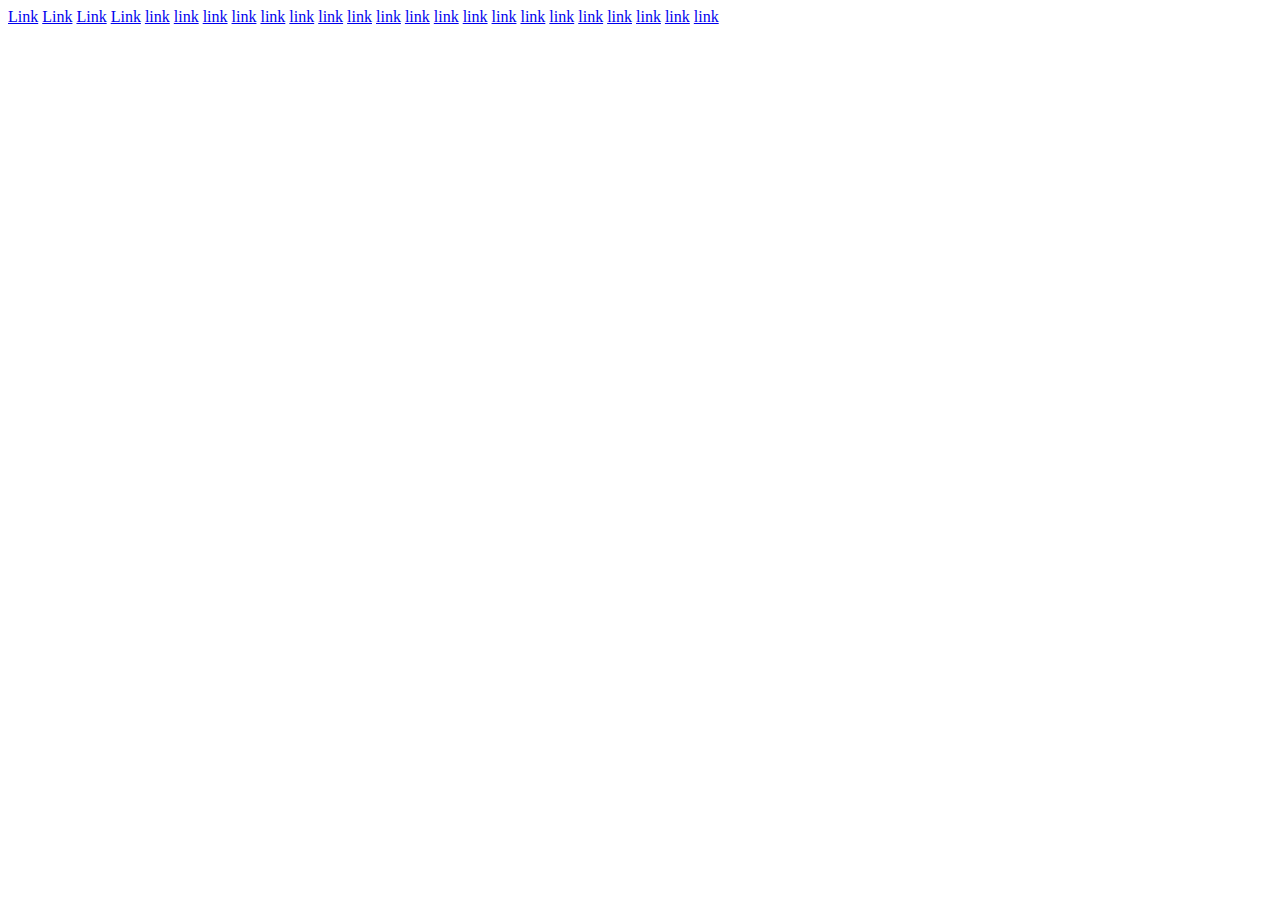
<file: Autobafick/index.html>
<!DOCTYPE html>
<html lang="en">
<head>
  <meta charset="UTF-8">
  <meta http-equiv="X-UA-Compatible" content="IE=edge">
  <meta name="viewport" content="width=device-width, initial-scale=1.0">
  <title>Document</title>
</head>
<body>
  <a href="https://vi.vipr.ebaydesc.com/ws/eBayISAPI.dll?ViewItemDescV4&amp;item=174445556331&amp;t=0&amp;category=262124&amp;seller=autoteilebraun2017&amp;excSoj=1&amp;excTrk=1&amp;lsite=77&amp;ittenable=false&amp;domain=ebay.de&amp;descgauge=1&amp;cspheader=1&amp;oneClk=2&amp;secureDesc=1" >Link</a>
  <a href="https://vi.vipr.ebaydesc.com/ws/eBayISAPI.dll?ViewItemDescV4&amp;item=174787165361&amp;t=0&amp;category=9887&amp;seller=autoteilebraun2017&amp;excSoj=1&amp;excTrk=1&amp;lsite=77&amp;ittenable=false&amp;domain=ebay.de&amp;descgauge=1&amp;cspheader=1&amp;oneClk=2&amp;secureDesc=1">Link</a>
  <a href="https://vi.vipr.ebaydesc.com/ws/eBayISAPI.dll?ViewItemDescV4&amp;item=174430161673&amp;t=0&amp;category=179847&amp;seller=autoteilebraun2017&amp;excSoj=1&amp;excTrk=1&amp;lsite=77&amp;ittenable=false&amp;domain=ebay.de&amp;descgauge=1&amp;cspheader=1&amp;oneClk=2&amp;secureDesc=1">Link</a>
  <a href="https://vi.vipr.ebaydesc.com/ws/eBayISAPI.dll?ViewItemDescV4&amp;item=174449859558&amp;t=0&amp;category=33701&amp;seller=autoteilebraun2017&amp;excSoj=1&amp;excTrk=1&amp;lsite=77&amp;ittenable=false&amp;domain=ebay.de&amp;descgauge=1&amp;cspheader=1&amp;oneClk=2&amp;secureDesc=1">Link</a>
  <a href="https://vi.vipr.ebaydesc.com/ws/eBayISAPI.dll?ViewItemDescV4&amp;item=174450955598&amp;t=0&amp;category=262121&amp;seller=autoteilebraun2017&amp;excSoj=1&amp;excTrk=1&amp;lsite=77&amp;ittenable=false&amp;domain=ebay.de&amp;descgauge=1&amp;cspheader=1&amp;oneClk=2&amp;secureDesc=1"  >link</a>
  <a href="https://vi.vipr.ebaydesc.com/ws/eBayISAPI.dll?ViewItemDescV4&amp;item=174458450502&amp;t=1602075219000&amp;category=174078&amp;seller=autoteilebraun2017&amp;excSoj=1&amp;excTrk=1&amp;lsite=77&amp;ittenable=false&amp;domain=ebay.de&amp;descgauge=1&amp;cspheader=1&amp;oneClk=2&amp;secureDesc=1"   >link</a>
  <a href="https://vi.vipr.ebaydesc.com/ws/eBayISAPI.dll?ViewItemDescV4&amp;item=174466838822&amp;t=0&amp;category=33675&amp;seller=autoteilebraun2017&amp;excSoj=1&amp;excTrk=1&amp;lsite=77&amp;ittenable=false&amp;domain=ebay.de&amp;descgauge=1&amp;cspheader=1&amp;oneClk=2&amp;secureDesc=1"     >link</a>
  <a href="https://vi.vipr.ebaydesc.com/ws/eBayISAPI.dll?ViewItemDescV4&amp;item=174458558459&amp;t=1601912465000&amp;category=33596&amp;seller=autoteilebraun2017&amp;excSoj=1&amp;excTrk=1&amp;lsite=77&amp;ittenable=false&amp;domain=ebay.de&amp;descgauge=1&amp;cspheader=1&amp;oneClk=2&amp;secureDesc=1"   >link</a> </a>
  <a href="https://vi.vipr.ebaydesc.com/ws/eBayISAPI.dll?ViewItemDescV4&amp;item=174466871218&amp;t=0&amp;category=33596&amp;seller=autoteilebraun2017&amp;excSoj=1&amp;excTrk=1&amp;lsite=77&amp;ittenable=false&amp;domain=ebay.de&amp;descgauge=1&amp;cspheader=1&amp;oneClk=2&amp;secureDesc=1"   height="1690"   >link</a>
  <a href="https://vi.vipr.ebaydesc.com/ws/eBayISAPI.dll?ViewItemDescV4&amp;item=174466841391&amp;t=1606488811000&amp;category=33545&amp;seller=autoteilebraun2017&amp;excSoj=1&amp;excTrk=1&amp;lsite=77&amp;ittenable=false&amp;domain=ebay.de&amp;descgauge=1&amp;cspheader=1&amp;oneClk=2&amp;secureDesc=1"   height="1934"   >link</a>
  <a href="https://vi.vipr.ebaydesc.com/ws/eBayISAPI.dll?ViewItemDescV4&amp;item=174471418863&amp;t=0&amp;category=33607&amp;seller=autoteilebraun2017&amp;excSoj=1&amp;excTrk=1&amp;lsite=77&amp;ittenable=false&amp;domain=ebay.de&amp;descgauge=1&amp;cspheader=1&amp;oneClk=2&amp;secureDesc=1"   height="1562"   >link</a>
  <a href="https://vi.vipr.ebaydesc.com/ws/eBayISAPI.dll?ViewItemDescV4&amp;item=174471454725&amp;t=0&amp;category=179847&amp;seller=autoteilebraun2017&amp;excSoj=1&amp;excTrk=1&amp;lsite=77&amp;ittenable=false&amp;domain=ebay.de&amp;descgauge=1&amp;cspheader=1&amp;oneClk=2&amp;secureDesc=1"   height="1598"   >link</a>
  <a href="https://vi.vipr.ebaydesc.com/ws/eBayISAPI.dll?ViewItemDescV4&amp;item=174498134659&amp;t=0&amp;category=33602&amp;seller=autoteilebraun2017&amp;excSoj=1&amp;excTrk=1&amp;lsite=77&amp;ittenable=false&amp;domain=ebay.de&amp;descgauge=1&amp;cspheader=1&amp;oneClk=2&amp;secureDesc=1"   height="1814"   >link</a>
  <a href="https://vi.vipr.ebaydesc.com/ws/eBayISAPI.dll?ViewItemDescV4&amp;item=174556734191&amp;t=0&amp;category=33712&amp;seller=autoteilebraun2017&amp;excSoj=1&amp;excTrk=1&amp;lsite=77&amp;ittenable=false&amp;domain=ebay.de&amp;descgauge=1&amp;cspheader=1&amp;oneClk=2&amp;secureDesc=1"   height="1670"   >link</a>
  <a href="https://vi.vipr.ebaydesc.com/ws/eBayISAPI.dll?ViewItemDescV4&amp;item=174661279801&amp;t=0&amp;category=9887&amp;seller=autoteilebraun2017&amp;excSoj=1&amp;excTrk=1&amp;lsite=77&amp;ittenable=false&amp;domain=ebay.de&amp;descgauge=1&amp;cspheader=1&amp;oneClk=2&amp;secureDesc=1"   height="2112"   >link</a>
  <a href="https://vi.vipr.ebaydesc.com/ws/eBayISAPI.dll?ViewItemDescV4&amp;item=174666711583&amp;t=1585325361000&amp;category=173950&amp;seller=autoteilebraun2017&amp;excSoj=1&amp;excTrk=1&amp;lsite=77&amp;ittenable=false&amp;domain=ebay.de&amp;descgauge=1&amp;cspheader=1&amp;oneClk=2&amp;secureDesc=1"   height="2072"   >link</a>
  <a href="https://vi.vipr.ebaydesc.com/ws/eBayISAPI.dll?ViewItemDescV4&amp;item=174686107935&amp;t=1618824832000&amp;category=33596&amp;seller=autoteilebraun2017&amp;excSoj=1&amp;excTrk=1&amp;lsite=77&amp;ittenable=false&amp;domain=ebay.de&amp;descgauge=1&amp;cspheader=1&amp;oneClk=2&amp;secureDesc=1" title="Artikelbeschreibung des Verkäufers" >link</a>
  <a href="https://vi.vipr.ebaydesc.com/ws/eBayISAPI.dll?ViewItemDescV4&amp;item=174679061146&amp;t=1618826199000&amp;category=33705&amp;seller=autoteilebraun2017&amp;excSoj=1&amp;excTrk=1&amp;lsite=77&amp;ittenable=false&amp;domain=ebay.de&amp;descgauge=1&amp;cspheader=1&amp;oneClk=2&amp;secureDesc=1"   height="1974"   >link</a>
  <a href="https://vi.vipr.ebaydesc.com/ws/eBayISAPI.dll?ViewItemDescV4&amp;item=174686107937&amp;t=1618824483000&amp;category=33596&amp;seller=autoteilebraun2017&amp;excSoj=1&amp;excTrk=1&amp;lsite=77&amp;ittenable=false&amp;domain=ebay.de&amp;descgauge=1&amp;cspheader=1&amp;oneClk=2&amp;secureDesc=1" title="Artikelbeschreibung des Verkäufers" >link</a>
  <a href="https://vi.vipr.ebaydesc.com/ws/eBayISAPI.dll?ViewItemDescV4&amp;item=174725517365&amp;t=0&amp;category=33596&amp;seller=autoteilebraun2017&amp;excSoj=1&amp;excTrk=1&amp;lsite=77&amp;ittenable=false&amp;domain=ebay.de&amp;descgauge=1&amp;cspheader=1&amp;oneClk=2&amp;secureDesc=1"   height="1418"   >link</a>
  <a href="https://vi.vipr.ebaydesc.com/ws/eBayISAPI.dll?ViewItemDescV4&amp;item=174722903926&amp;t=0&amp;category=33596&amp;seller=autoteilebraun2017&amp;excSoj=1&amp;excTrk=1&amp;lsite=77&amp;ittenable=false&amp;domain=ebay.de&amp;descgauge=1&amp;cspheader=1&amp;oneClk=2&amp;secureDesc=1"   height="1974"   >link</a>
  <a href="https://vi.vipr.ebaydesc.com/ws/eBayISAPI.dll?ViewItemDescV4&amp;item=174702924778&amp;t=1616586516000&amp;category=179847&amp;seller=autoteilebraun2017&amp;excSoj=1&amp;excTrk=1&amp;lsite=77&amp;ittenable=false&amp;domain=ebay.de&amp;descgauge=1&amp;cspheader=1&amp;oneClk=2&amp;secureDesc=1"   height="1818"   >link</a>
  <a href="https://vi.vipr.ebaydesc.com/ws/eBayISAPI.dll?ViewItemDescV4&amp;item=174725521890&amp;t=0&amp;category=33596&amp;seller=autoteilebraun2017&amp;excSoj=1&amp;excTrk=1&amp;lsite=77&amp;ittenable=false&amp;domain=ebay.de&amp;descgauge=1&amp;cspheader=1&amp;oneClk=2&amp;secureDesc=1"   height="1454"   >link</a>
  <a href="https://vi.vipr.ebaydesc.com/ws/eBayISAPI.dll?ViewItemDescV4&amp;item=174725534439&amp;t=0&amp;category=33596&amp;seller=autoteilebraun2017&amp;excSoj=1&amp;excTrk=1&amp;lsite=77&amp;ittenable=false&amp;domain=ebay.de&amp;descgauge=1&amp;cspheader=1&amp;oneClk=2&amp;secureDesc=1"   height="1454"   >link</a>
</body>
</html>
</file>
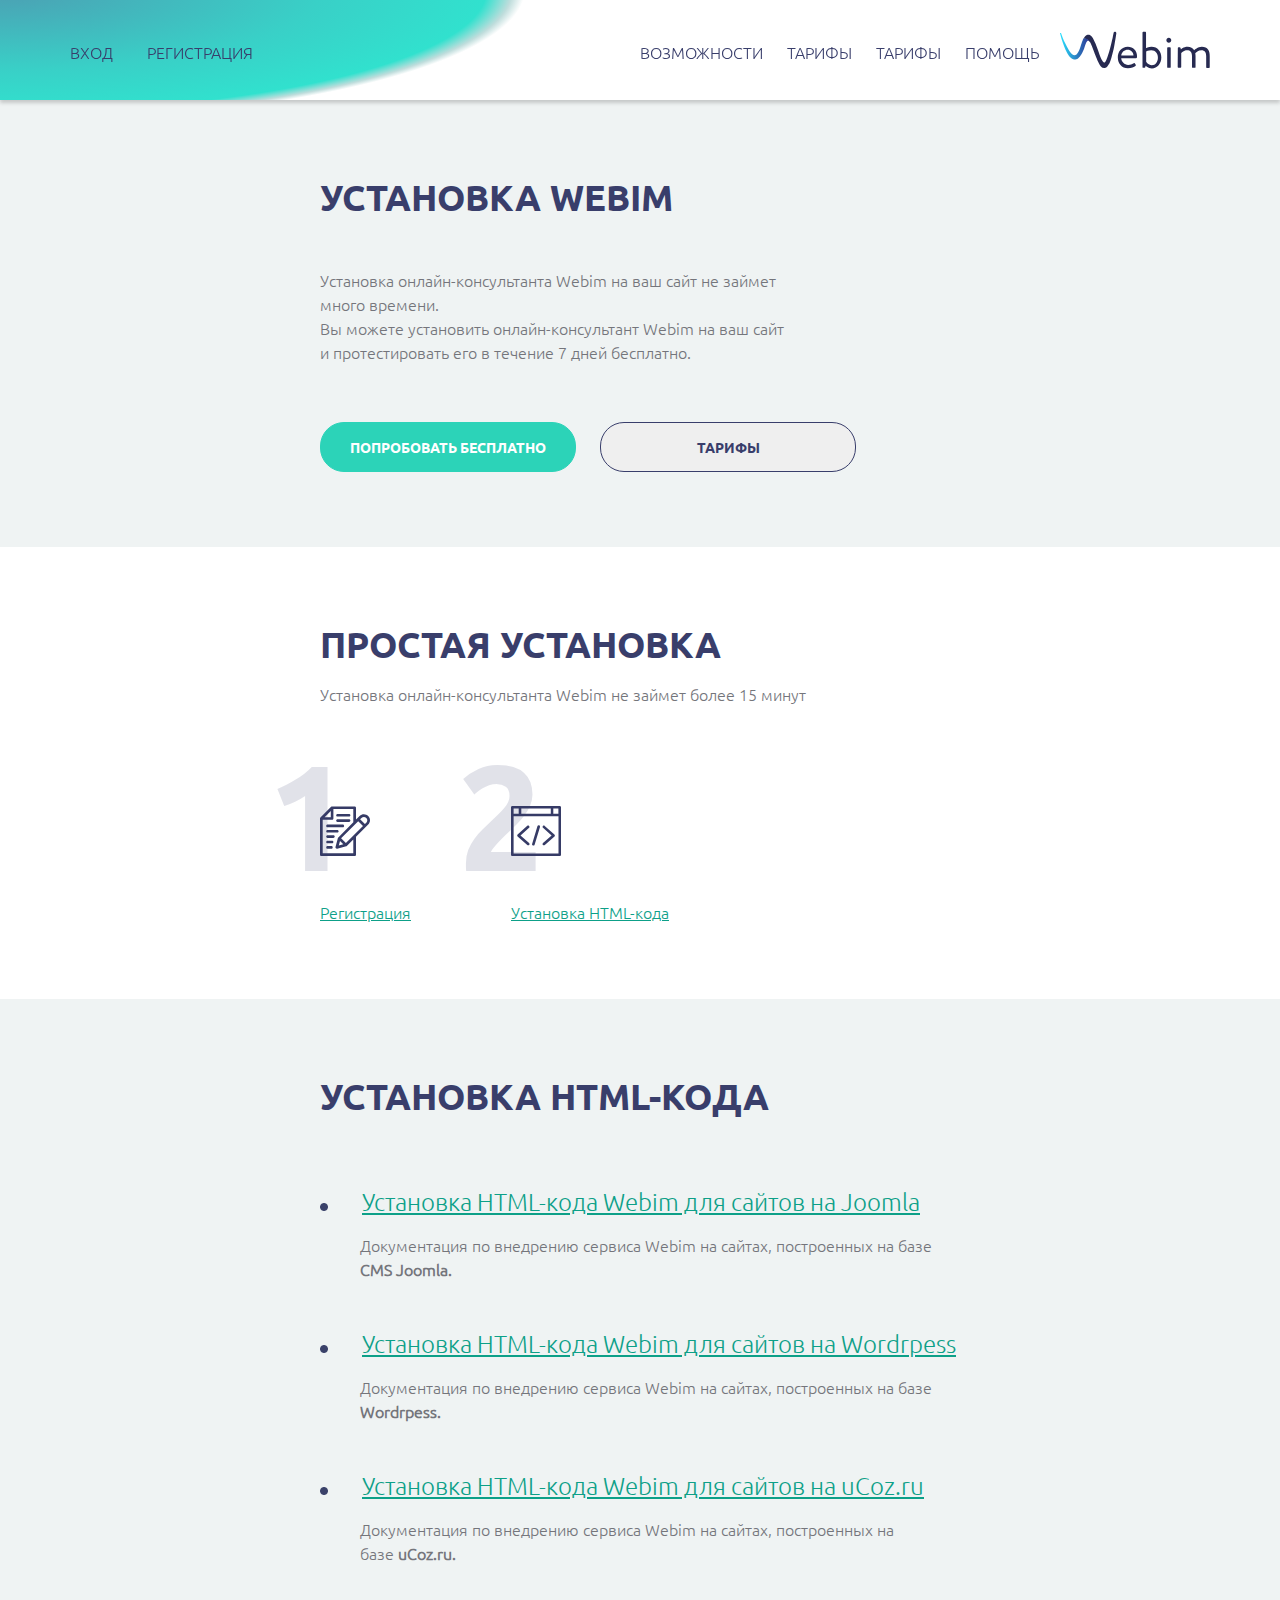
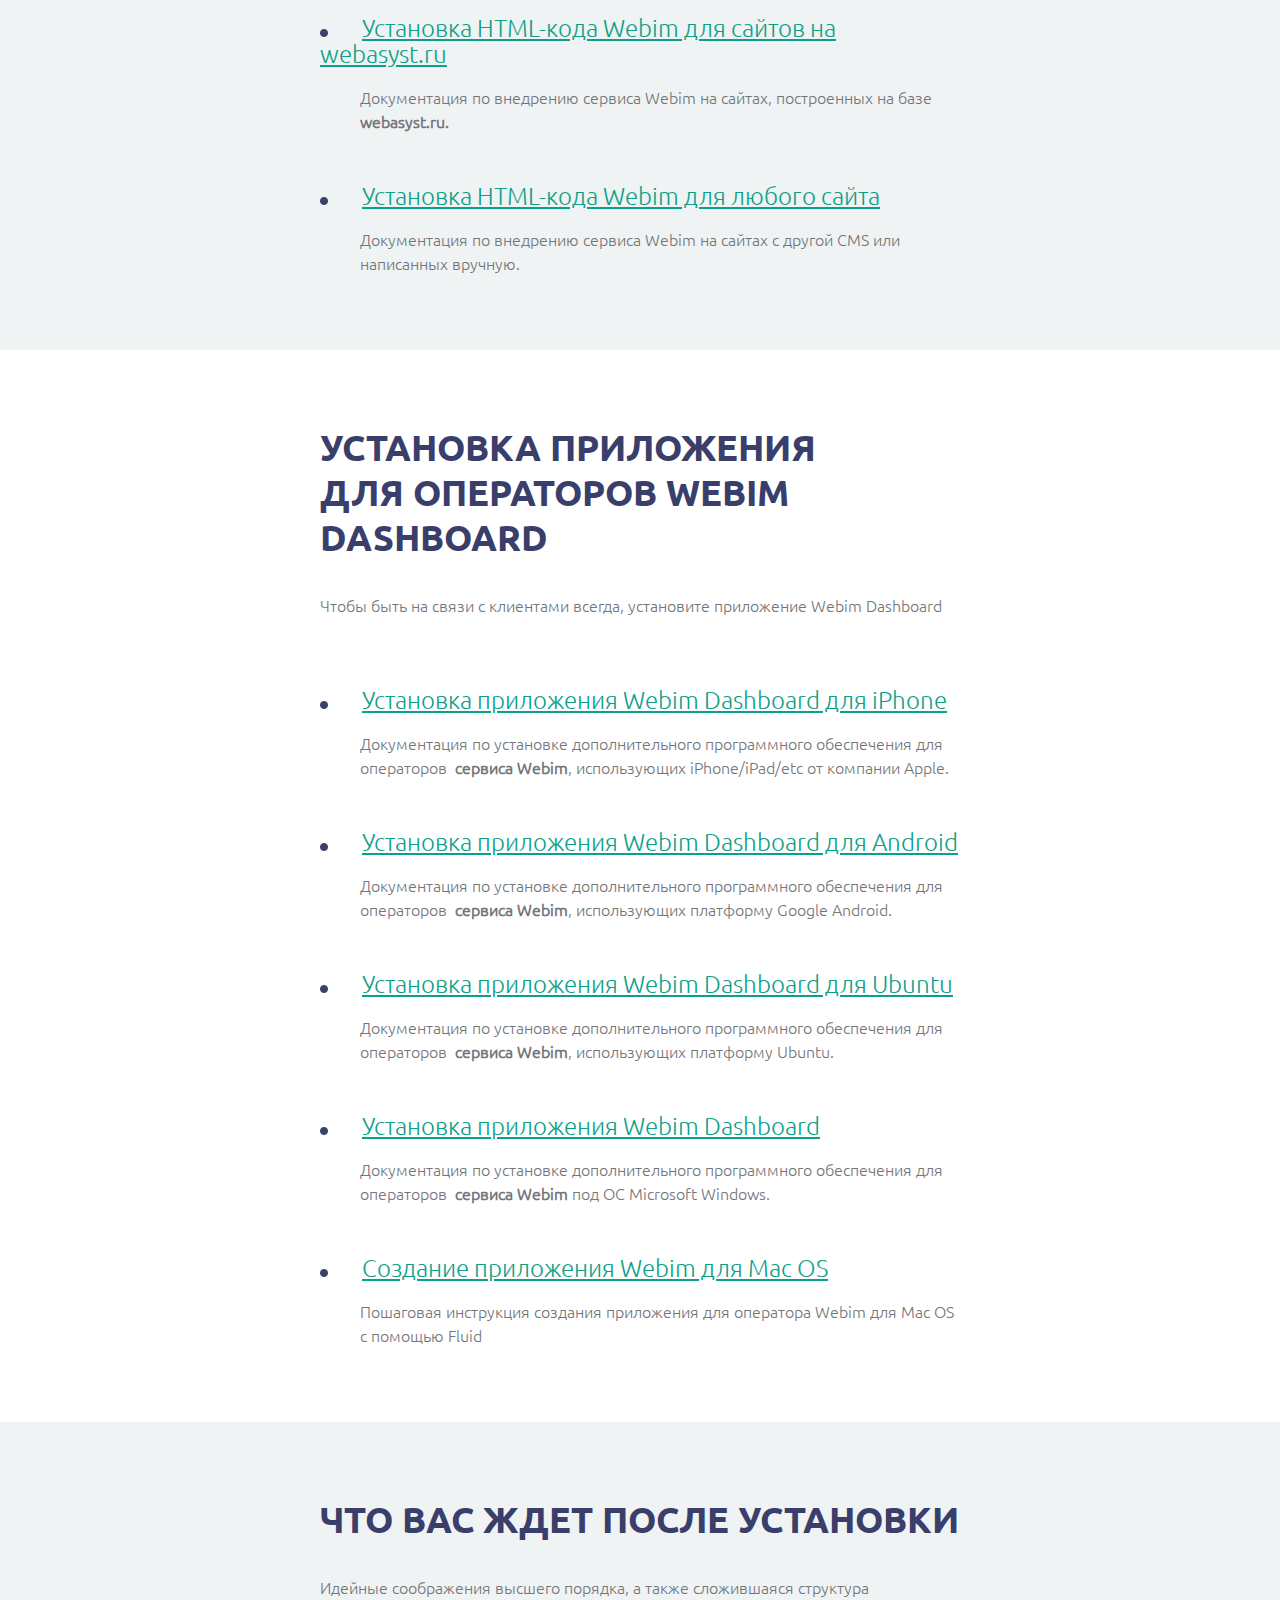
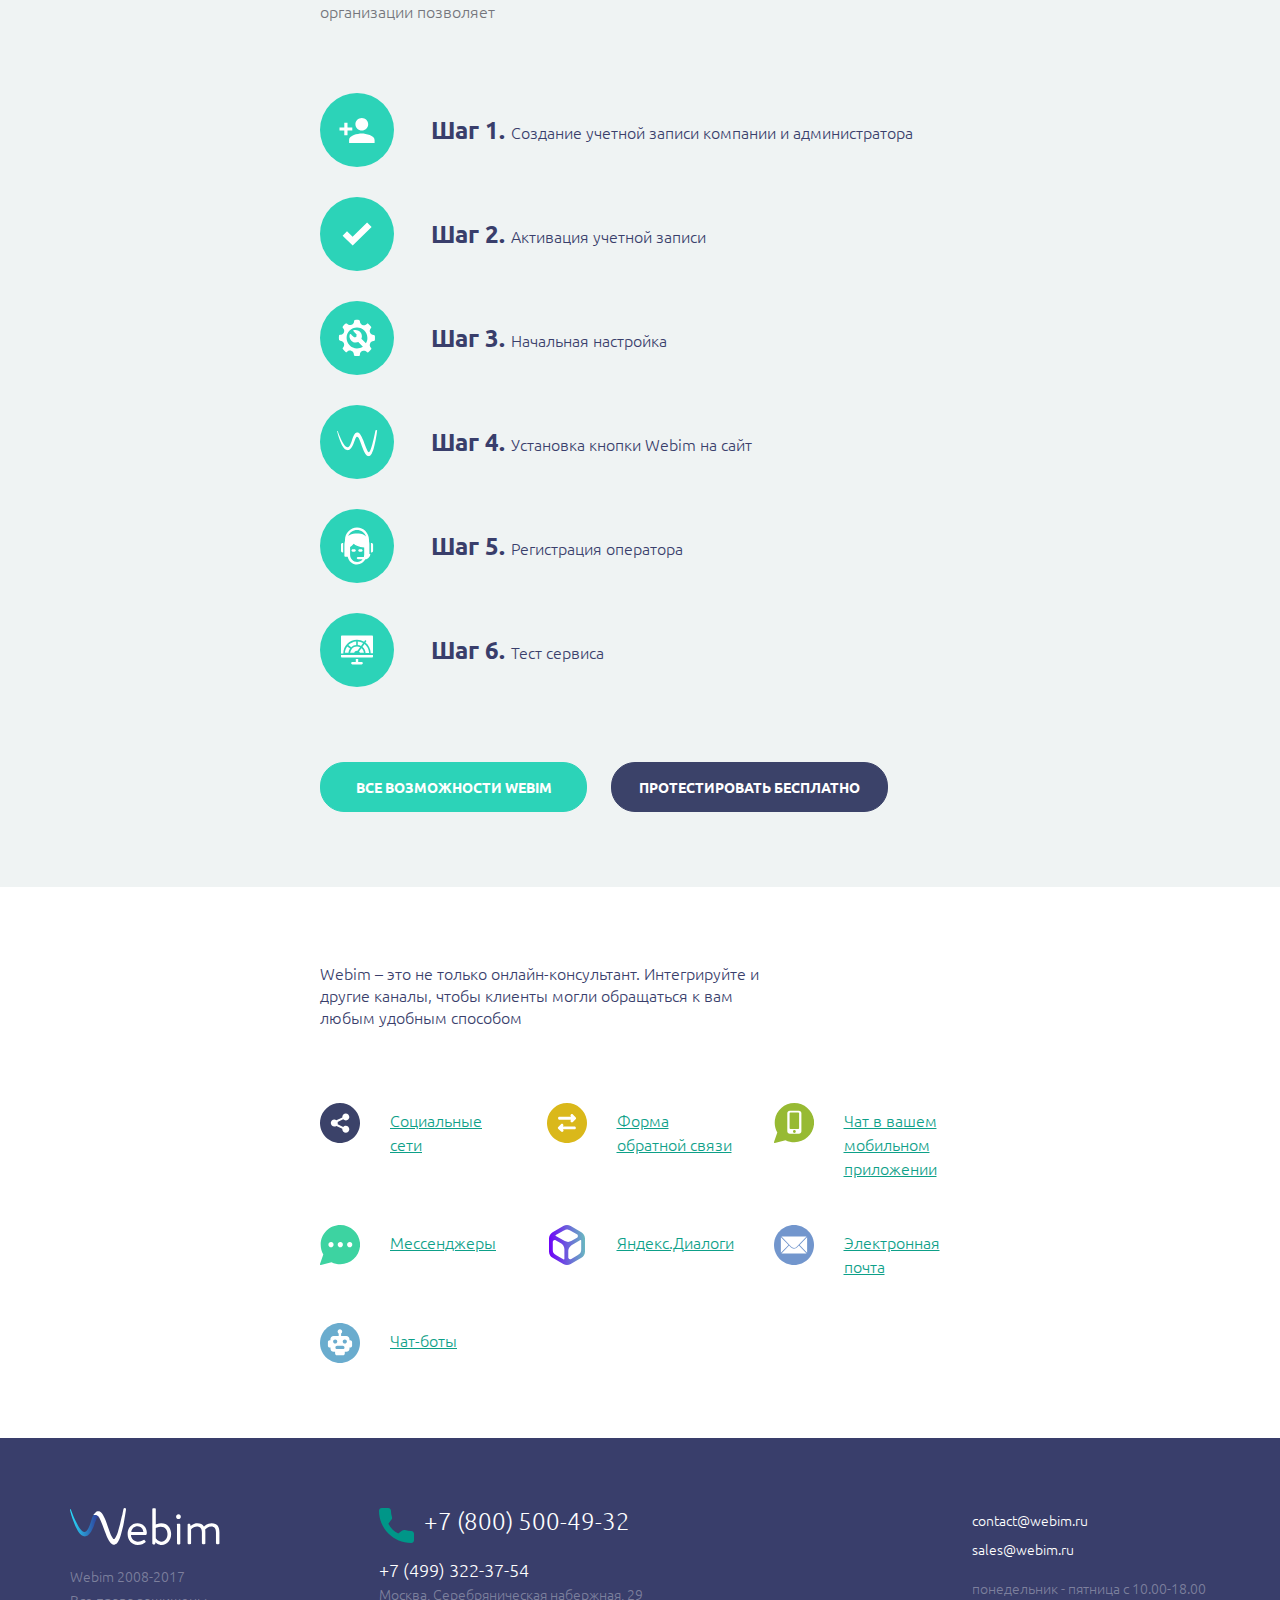
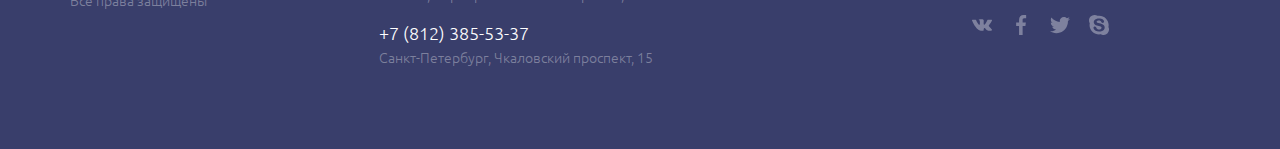
<file: web-test/index.html>
<!DOCTYPE html>
<html lang="en">
<head>
    <meta charset="UTF-8">
    <meta name="viewport" content="width=device-width, initial-scale=1.0">
    <title>Webim</title>
    <link rel="stylesheet" href="css/style.css">
</head>
<body>
    <header>
        <nav>
            <ul class="authorization">
                <li><a href="">Вход</a></li>
                <li><a href="">Регистрация</a></li>
            </ul>
            <ul class="menu">
                <li><a href="">Возможности</a></li>
                <li><a href="">Тарифы</a></li>
                <li><a href="">Тарифы</a></li>
                <li><a href="">Помощь</a></li>
            </ul>
        </nav>
        <img src="img/menu.svg" alt="" class="button-menu-img" id="menu">
        <div class="logo"><img src="img/logo_color.svg" alt=""></div>
        <div class="menu-mobile" id="menu-mobile">
            <ul class="authorization-mobile">
                <li><a href="">Возможности</a></li>
                <li><a href="">Тарифы</a></li>
                <li><a href="">Тарифы</a></li>
                <li><a href="">Помощь</a></li>
                <li><a href="">Вход</a></li>
                <li><a href="">Регистрация</a></li>
            </ul>
        </div>
    </header>
    <div class="block-1">
        <div class="block-1-box">
            <h2 class="block-text-h2">Установка webim</h2>
            <p class="block-text-p">Установка онлайн-консультанта Webim на ваш сайт не займет много времени. <br>
                Вы можете установить онлайн-консультант Webim на ваш сайт и протестировать 
                его в течение 7 дней бесплатно.    
            </p>
            <button class="block-1-button-free">Попробовать бесплатно</button>
            <button class="block-1-button-tarifs">Тарифы</button>
            <img src="img/img-1.png" alt=""class="block-1-img">
        </div>
    </div>
    <div class="block-2">
        <div class="block-2-box">
            <h2 class="block-text-h2">Простая установка</h2>
            <p class="block-text-p">Установка онлайн-консультанта Webim не займет более 15 минут</p>
            <div class="block-2-box-steps">
                <div class="block-2-box-step-one">
                    <img src="img/01.svg" alt="" class="block-2-box-step-one-img">
                    <p class="text-step">1</p>
                    <a href="">Регистрация</a>
                </div>
                 <div class="block-2-box-step-two">
                    <img src="img/02.svg" alt=""  class="block-2-box-step-two-img">
                    <p class="text-step">2</p>
                    <a href="">Установка HTML-кода</a>
                 </div>
            </div>
        </div>
    </div>
    <div class="block-3">
        <div class="block-3-box">
            <h2 class="block-text-h2">Установка html-кода</h2>  
            <ul class="list">
                <li>
                    <a href="" class="li-a">Установка HTML-кода Webim для сайтов на Joomla</a>
                    <p class="block-text-p">Документация по внедрению сервиса Webim на сайтах, построенных на базе <b>CMS Joomla.</b> </p>
                </li>
                <li>
                    <a href="" class="li-a">Установка HTML-кода Webim для сайтов на Wordrpess</a>
                    <p class="block-text-p">Документация по внедрению сервиса Webim на сайтах, построенных на базе <b>Wordrpess.</b> </p>
                </li>
                <li>
                    <a href="" class="li-a">Установка HTML-кода Webim для сайтов на uCoz.ru</a>
                    <p class="block-text-p">Документация по внедрению сервиса Webim на сайтах, построенных на базе <b>uCoz.ru.</b></p>
                </li>
                <li>
                    <a href="" class="li-a">Установка HTML-кода Webim для сайтов на webasyst.ru</a>
                    <p class="block-text-p">Документация по внедрению сервиса Webim на сайтах, построенных на базе <b>webasyst.ru.</b> </p>
                </li>
                <li>
                    <a href="" class="li-a">Установка HTML-кода Webim для любого сайта</a>
                    <p class="block-text-p">Документация по внедрению сервиса Webim на сайтах с другой CMS или написанных вручную.</p>
                </li>
            </ul>
        </div>
    </div>
    <div class="block-4">
        <div class="block-4-box">
            <h2 class="block-text-h2">Установка приложения<br>Для операторов webim dashboard</h2>
            <p class="block-text-p">Чтобы быть на связи с клиентами всегда, установите приложение Webim Dashboard </p>
            <ul class="list">
                <li>
                    <a href="" class="li-a">Установка приложения Webim Dashboard для iPhone</a>
                    <p class="block-text-p">Документация по установке дополнительного программного обеспечения для операторов 
                        <b>сервиса Webim</b>, использующих iPhone/iPad/etc от компании Apple.</p>
                </li>
                <li>
                    <a href="" class="li-a">Установка приложения Webim Dashboard для Android</a>
                    <p class="block-text-p">Документация по установке дополнительного программного обеспечения для операторов 
                        <b>сервиса Webim</b>, использующих платформу Google Android.</p>
                </li>
                <li>
                    <a href="" class="li-a">Установка приложения Webim Dashboard для Ubuntu</a>
                    <p class="block-text-p">Документация по установке дополнительного программного обеспечения для операторов 
                        <b>сервиса Webim</b>, использующих платформу Ubuntu.</p>
                </li>
                <li>
                    <a href="" class="li-a">Установка приложения Webim Dashboard</a>
                    <p class="block-text-p">Документация по установке дополнительного программного обеспечения для операторов 
                       <b>сервиса Webim</b> под ОС Microsoft Windows.</p>
                </li>
                <li>
                    <a href="" class="li-a">Создание приложения Webim для Mac OS</a>
                    <p class="block-text-p">Пошаговая инструкция создания приложения для оператора Webim для Mac OS с помощью Fluid</p>
                </li>
            </ul>
        </div>
    </div>
    <div class="block-5">
        <div class="block-5-box">
            <h2 class="block-text-h2">Что вас ждет после установки</h2>
            <p class="block-text-p">Идейные соображения высшего порядка, а также сложившаяся структура организации позволяет</p>
            <ul class="block-5-box-list">
                <li><img src="img/step_01.svg" alt="" class="block-5-box-step"><p class="block-text-list-p"><b>Шаг 1. </b>  Создание учетной записи компании и администратора</p></li>
                <li><img src="img/step_02.svg" alt="" class="block-5-box-step"><p class="block-text-list-p"><b>Шаг 2. </b>  Активация учетной записи</p></li>
                <li><img src="img/step_03.svg" alt="" class="block-5-box-step"><p class="block-text-list-p"><b>Шаг 3. </b>  Начальная настройка</p></li>
                <li><img src="img/step_04.svg" alt="" class="block-5-box-step"><p class="block-text-list-p"><b>Шаг 4. </b>  Установка кнопки Webim на сайт</p></li>
                <li><img src="img/step_05.svg" alt="" class="block-5-box-step"><p class="block-text-list-p"><b>Шаг 5. </b>  Регистрация оператора</p></li>
                <li><img src="img/step_06.svg" alt="" class="block-5-box-step"><p class="block-text-list-p"><b>Шаг 6. </b>  Тест сервиса</p></li>
            </ul>
            <button class="block-5-button-all">Все возможности Webim</button>
            <button class="block-5-button-free">Протестировать бесплатно</button>
        </div>
    </div>
    <div class="block-6">
        <div class="block-6-box">
            <p class="block-text-list-p block-6-box-p">Webim – это не только онлайн-консультант. Интегрируйте и другие каналы, 
                чтобы клиенты могли обращаться к вам любым удобным способом</p>
        <ul class="block-6-box-list">
            <li><img src="img/sn.svg" alt="" class="block-6-box-img"><p><a href="">Социальные сети</a></p></li>
            <li><img src="img/feedback.svg" alt="" class="block-6-box-img"><p><a href="">Форма обратной связи</a></p></li>
            <li><img src="img/app.svg" alt="" class="block-6-box-img"><p><a href="">Чат в вашем мобильном приложении</a></p></li>
            <li><img src="img/msn.svg" alt="" class="block-6-box-img"><p><a href="">Мессенджеры</a></p></li>
            <li><img src="img/yad.svg" alt="" class="block-6-box-img"><p><a href="">Яндекс.Диалоги</a></p></li>
            <li><img src="img/email.svg" alt="" class="block-6-box-img"><p><a href="">Электронная почта</a></p></li>
            <li><img src="img/chatbots.svg" alt="" class="block-6-box-img"><p><a href="">Чат-боты</a></p></li>
        </ul>
        </div>
    </div>
    <footer>
        <div class="footer-box">
            <div class="footer-box-1">
                <img src="img/logo_white.svg" alt="">
                <p class="footer-box-2-text-p">Webim 2008-2017<br>Все права защищены</p>
            </div>
            <div class="footer-box-2">
                <div class="footer-box-2-phone">
                    <img src="img/phone-call.svg" alt="" class="phone-call">
                    <p class="footer-box-2-text-p"><a href="tel:+78005004932" class="phone">+7 (800) 500-49-32</a></p>
                </div>
                <div class="footer-box-2-adress">
                    <p><a href="tel:+74993223754" class="phone">+7 (499) 322-37-54</a></p>
                    <p class="footer-box-2-text-p"><a href="https://www.google.com/maps/place/%D0%A1%D0%B5%D1%80%D0%B5%D0%B1%D1%80%D1%8F%D0%BD%D0%B8%D1%87%D0%B5%D1%81%D0%BA%D0%B0%D1%8F+%D0%BD%D0%B0%D0%B1.,+29,+%D0%9C%D0%BE%D1%81%D0%BA%D0%B2%D0%B0,+109028/@55.750484,37.6502963,17z/data=!3m1!4b1!4m5!3m4!1s0x46b54af273b42777:0x462f6daadf80ca3!8m2!3d55.750484!4d37.652485" class="map">Москва, Серебряническая набержная, 29</a></p>
                </div>
                <div class="footer-box-2-adress">
                    <p><a href="tel:+78123855337" class="phone">+7 (812) 385-53-37</a></p>
                    <p class="footer-box-2-text-p"><a href="https://www.google.com/maps/place/%D0%A7%D0%BA%D0%B0%D0%BB%D0%BE%D0%B2%D1%81%D0%BA%D0%B8%D0%B9+%D0%BF%D1%80.,+15,+%D0%A1%D0%B0%D0%BD%D0%BA%D1%82-%D0%9F%D0%B5%D1%82%D0%B5%D1%80%D0%B1%D1%83%D1%80%D0%B3,+197110/data=!4m2!3m1!1s0x4696314ed99f7d5d:0xdbfd85e0ec8eab0a?sa=X&ved=2ahUKEwilhKvMz4ftAhVeCRAIHdo4AbgQ8gEwAHoECAQQAQ" class="map">Санкт-Петербург, Чкаловский проспект, 15</a></p>

                </div>
            </div>
            <div class="footer-box-3">
                <p class="email-1"><a href="mailto:contact@webim.ru" class=" email">contact@webim.ru</a></p>
                <p class="email-2"><a href="mailto:sales@webim.ru" class=" email">sales@webim.ru</a></p>
                <p class="footer-box-2-text-p schedule"> понедельник - пятница с 10.00-18.00</p>
                <div>
                    <a href="#"><img src="img/vk.svg" alt="" class="sotial"></a>
                    <a href="#"><img src="img/facebook.svg" alt="" class="sotial"></a>
                    <a href="#"><img src="img/twitter.svg" alt="" class="sotial"></a>
                    <a href="#"><img src="img/skype.svg" alt="" class="sotial"></a>
                </div>
            </div>
        </div>

    </footer>
    <script src="js/scripts.js"></script>
</body>
</html>
</file>
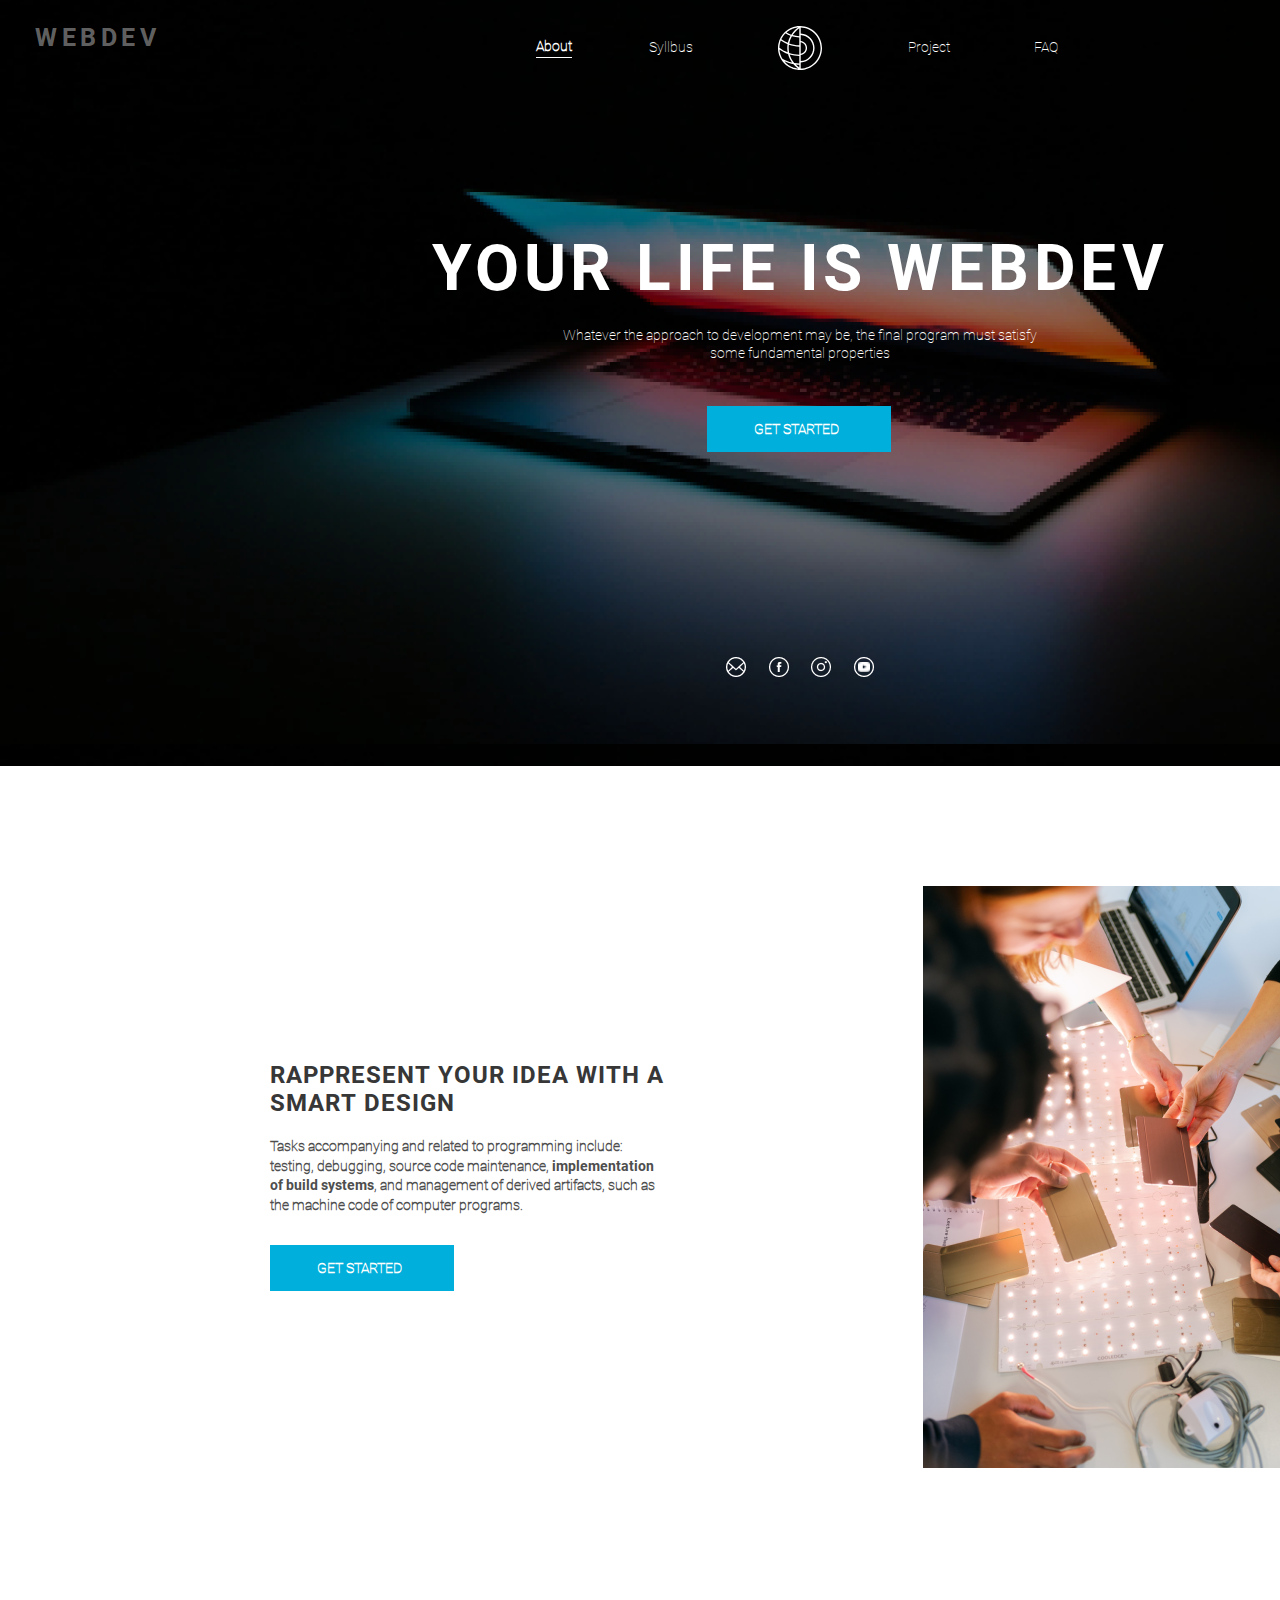
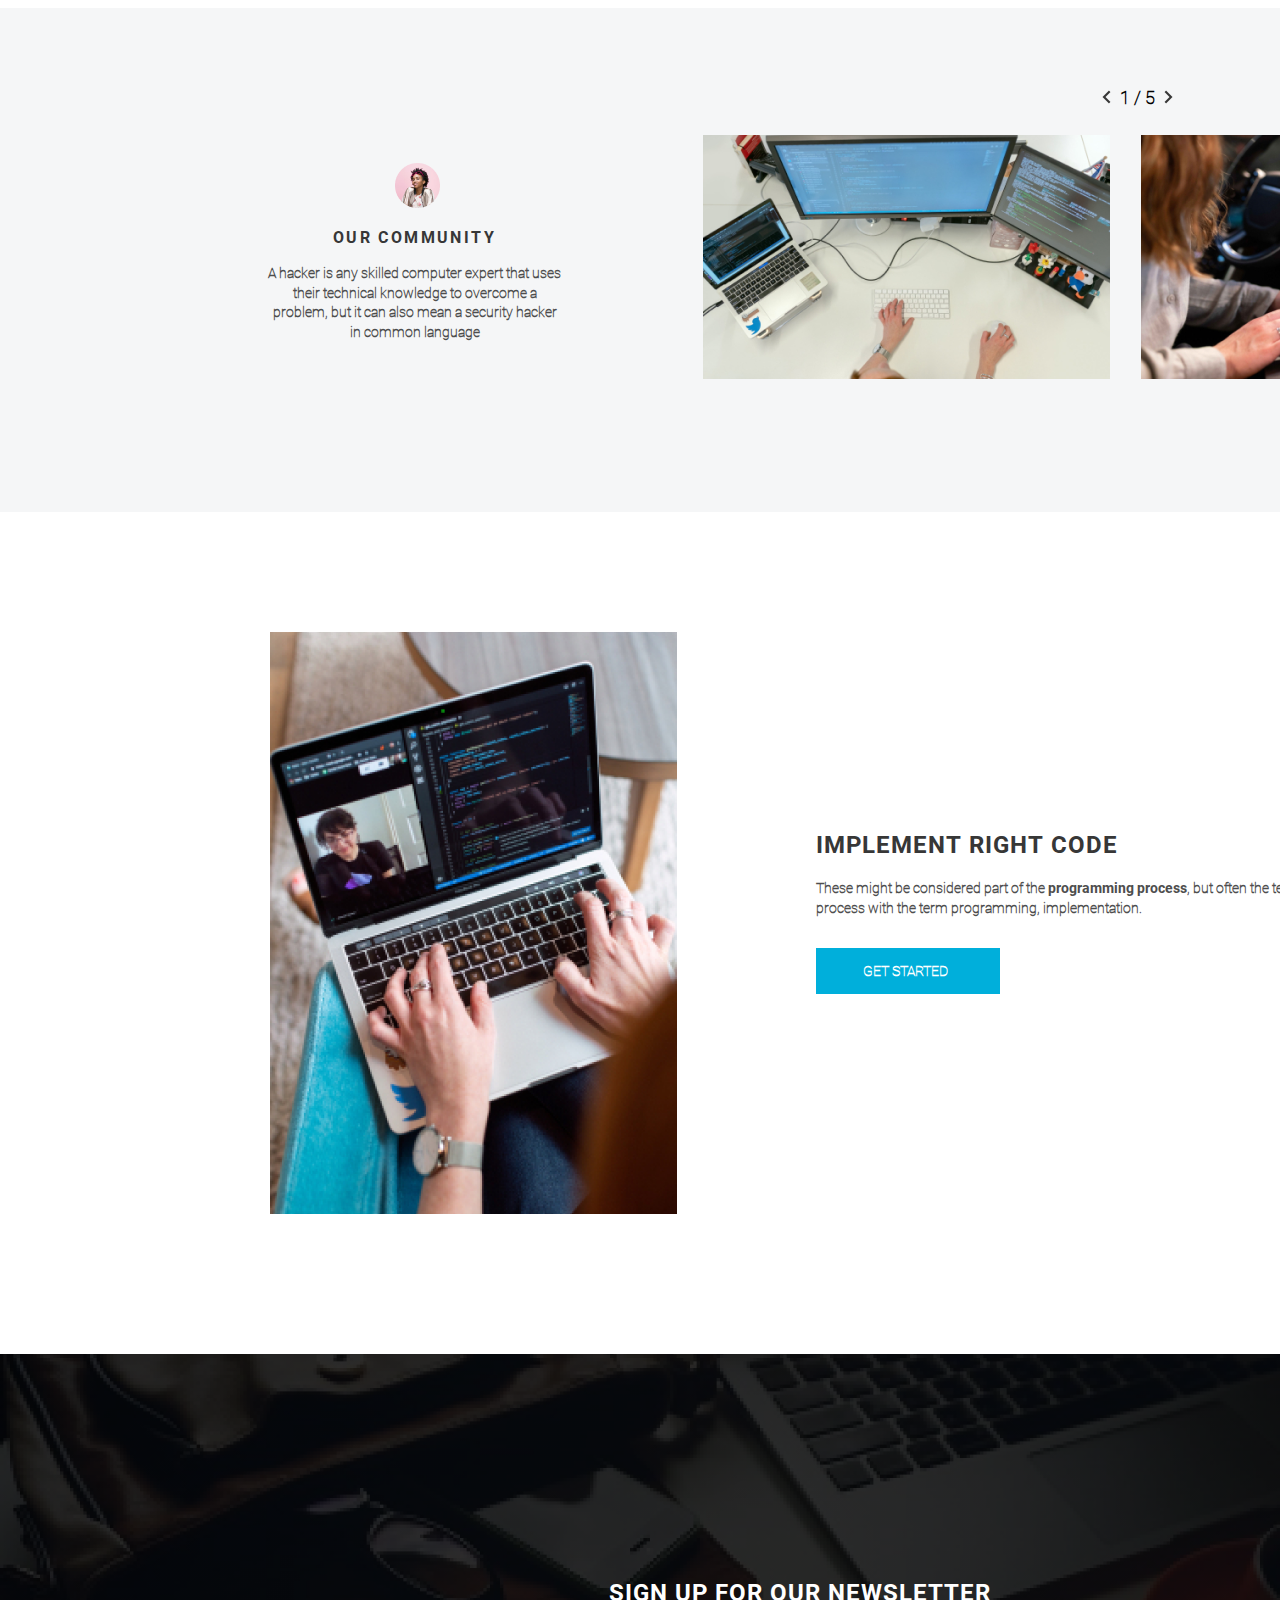
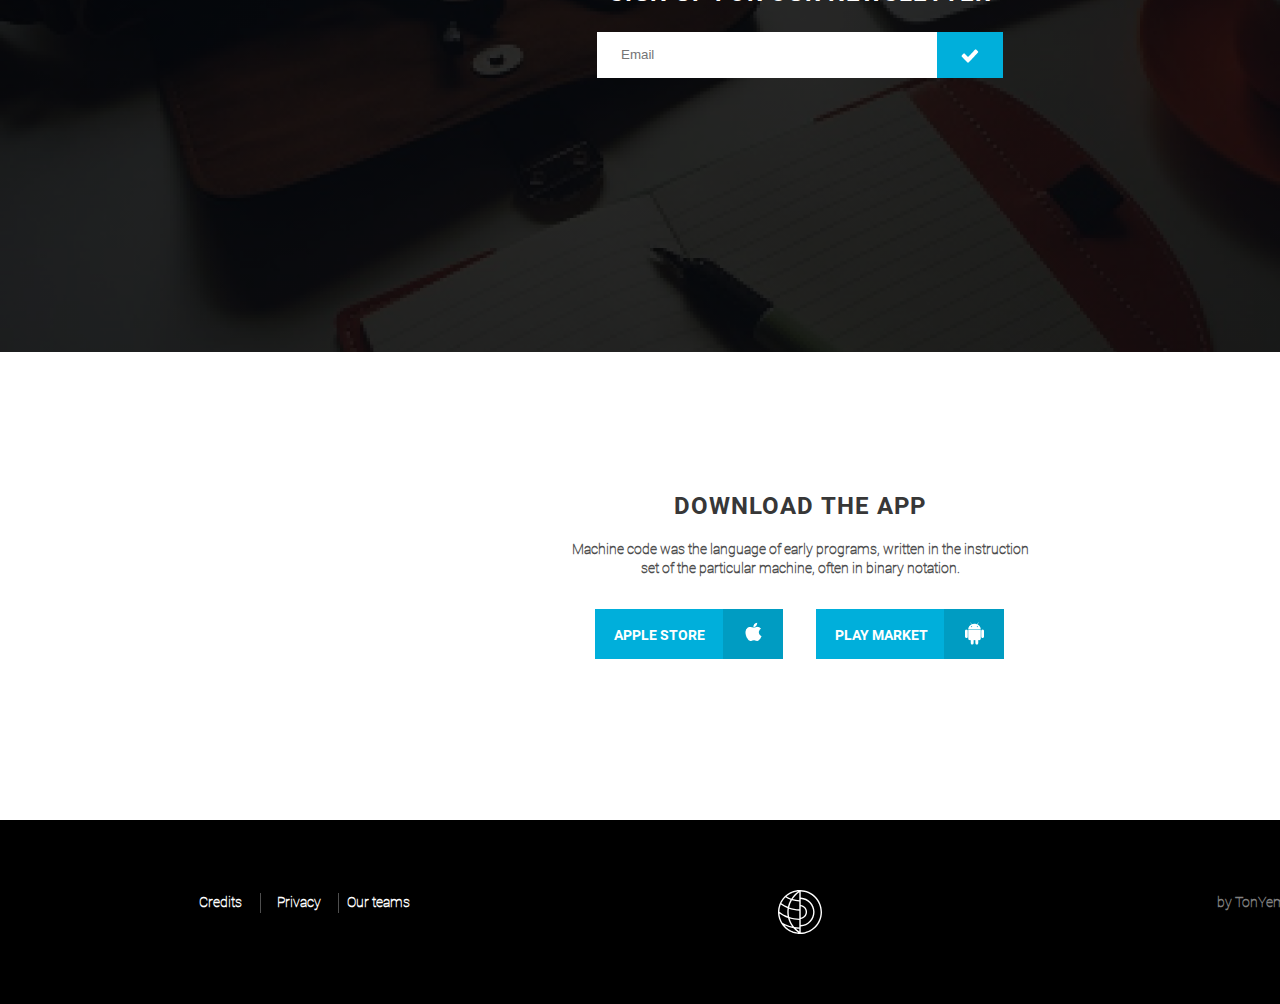
<file: webdev/index.html>
<!DOCTYPE html>
<html>
    <head>
        <meta charset="UTF-8">
        <meta name="viewport" content="width=device-width,initial-scale=1.0">
        <meta http-equiv="X-UA-Contatible" content="ie=edge">
        <title>Your life in WEBDEV</title>
        <link rel="stylesheet" href="style.css">
    </head>
    <body>
        <div class="wrapper block">
            <h1 class="webdev" >webdev</h1>
            <header>
                <nav>
                    <div class="menu" style="font-weight: bold;border-bottom: 1px white solid;"><a href="#">About</a></div>
                    <div class="menu"><a href="#">Syllbus</a></div>
                    <div class="logo menu"><img src="assets/image/logo.svg" alt="Логотип"></div>
                    <div class="menu"><a href="#">Project</a></div>
                    <div class="menu"><a href="#">FAQ</a></div>
                </nav>
            </header>
            <div class="title-text">
                <h2>your life is WebDev</h2>
                <p style="text-align: center;">Whatever the approach to development may be, the final program must satisfy some fundamental properties</p>
                <button class="button-wrapper button"><span>get started</span></button>
            </div>
            <div class="sotials">
                <div>
                    <div class="sotial">
                        <a href="#"><img src="assets/image/sotial1.png" alt=""></a>
                    </div>
                    <div class="sotial">
                        <a href="#">
                            <img src="assets/image/sotial2.png" alt="">
                            <img src="assets/image/sotial2F.png" alt="" class="sotialIn sF">
                        </a>
                    </div>
                    <div class="sotial">
                        <a href="#"><img src="assets/image/sotial3.png" alt=""></a>
                    </div>
                    <div class="sotial">
                        <a href="#">
                            <img src="assets/image/sotial4.png" alt="">
                            <img src="assets/image/sotial4Y.png" alt="" class="sotialIn sY">
                        </a>
                    </div>
                </div>
            </div>
        </div>
        <div class="content-blok-2 block">
            <div>
                <div class="content-blok-2-1">
                    <h2 class="h2-24-bold">Rappresent your idea with a smart Design</h2>
                    <p class="body-14-reg">Tasks accompanying and related to programming include: testing, debugging, source code maintenance, <strong style="font-family: Roboto-bold;">implementation of build systems</strong>, and management of derived artifacts, such as the machine code of computer programs.</p>
                    <button class="button-content-blok-2 button"><span>get started</span></button>
                </div>
            </div>
            <div>
                <div class="content-blok-2-2"><img src="assets/image/content-image-1.png" alt="" class="content-image-1"></div>
            </div>
        </div>
        <div class="content-blok-3 block">
            <div class="review">
                <div>
                    <div class="review-text">
                        <img src="assets/image/icon.png" alt="" class="icon">
                        <h3>our community</h3>
                        <p class="body-14-reg">A hacker is any skilled computer expert that uses their technical knowledge to overcome a problem, but it can also mean a security hacker in common language</p>
                    </div>
                </div>
            </div>
            <div class="galery">
                <div class="arrows"><img src="assets/image/arrow.png" alt="" class="arrow-left arrow"> <span>1</span> <span>/</span> <span>5</span> <img src="assets/image/arrow.png" alt="" class="arrow-right arrow"></div>
                <img src="assets/image/Rectangle1.png" alt="" class="galeryImg">
                <img src="assets/image/Rectangle2.png" alt="" class="galeryImg">
                <img src="assets/image/Rectangle3.png" alt="" class="galeryImg">
            </div>
        </div>
        <div class="content-blok-4 block">
            <div>
                <div class="content-blok-4-1"><img src="assets/image/content-image-2.png" alt="" class="content-image-1"></div>
            </div>
            <div>
                <div class="content-blok-4-2 block">
                    <h2 class="h2-24-bold">Implement right Code</h2>
                    <p class="body-14-reg">These might be considered part of the <strong style="font-family: Roboto-bold;">programming process</strong>, but often the term software development is used for this larger process with the term programming, implementation.</p>
                    <button class="button-content-blok-2 button"><span>get started</span></button>
                </div>
            </div>
        </div>
        <div class="content-blok-5 block">
            <div>
                <h2>sign up for our newsletter</h2>
                <div class="forma-email">
                    <input type="email" placeholder="Email">
                    <button class="button-email button"><img src="assets/image/fa-check.png" alt="" style="margin-top: 5px;"></button>
                </div>
            </div> 
        </div>
        <div class="content-blok-6 block">
            <div class="content-blok-6-1">
                <h2 class="h2-24-bold">Download the App</h2>
                <p class="body-14-reg">Machine code was the language of early programs, written in the instruction set of the particular machine, often in binary notation.</p>    
            </div>
            <div class="content-blok-6-2">
                <div>
                    <button style="margin-right: 30px;"><span>apple store</span><div><img src="assets/image/apple.png" alt=""></div></button>
                    <button><span>Play Market</span><div><img src="assets/image/android.png" alt=""></div></button>
                </div>
            </div>
        </div>
        <footer class="block">
            <div class="footer-coloms-1">
                <div>
                    <div class="footer-a"><a href="#" class="body-14-reg">Credits</a></div>
                    <div class="footer-a"><a href="#" class="body-14-reg">Privacy</a></div>
                    <div class="footer-a"><a href="#" class="body-14-reg">Our teams</a></div>
                </div>
            </div>
            <div class="logo"><img src="assets/image/logo.svg" alt="Логотип"></div>
            <div class="footer-coloms-3"><div><p class="body-14-reg">by TonYem for RSS at 2020</p></div></div>
        </footer>
    </body>
</html>
</file>
<file: web-test/css/style.css>
/*Обнуление*/
body,div,dl,dt,dd,ul,ol,li,h1,h2,h3,h4,h5,h6,pre,form,fieldset,input,
textarea,p,blockquote,th,td { 
	margin:0;
	padding:0;
}
table {
	border-collapse:collapse;
	border-spacing:0;
}
fieldset,img { 
	border:0;
}
address,caption,cite,code,dfn,em,strong,th,var {
	font-style:normal;
	font-weight:normal;
}
ol,ul {
	list-style:none;
}
caption,th {
	text-align:left;
}
h1,h2,h3,h4,h5,h6 {
	font-size:100%;
	font-weight:normal;
}
q:before,q:after {
	content:'';
}
abbr,acronym { border:0;
}
/* Шрифты */
@font-face {
    font-family: Ubuntu-L;
    src: url(Ubuntu-L.ttf);
   }
@font-face {
    font-family: Ubuntu-B;
    src: url(Ubuntu-B.ttf);
}
/* Общее */
body{
    font-family: "Ubuntu-L";
    color: #393e6b;
    /* overflow: hidden; */
}
.block-text-h2{
    font-family: "Ubuntu-B";
    font-size: 36px;
    color: #393e6b;
    font-weight: 700;
    text-transform: uppercase;
}
.block-text-p{
    font-size: 16px;
    letter-spacing: 0px;
    line-height: 24px;
    color: #74757b;
    font-weight: 400;
}
button{
    width: 256px;
    height: 50px;
    border-radius: 24px;
    font-size: 14px;
    line-height: 16px;
    font-weight: 700;
    font-family: "Ubuntu-B";
    text-align: center;
    text-transform: uppercase;
    margin-right: 20px;
    border: none;
}
button:hover{
    opacity: 0.85;
    transform: scale(1.02);
}
a{
    letter-spacing: 0px;
    line-height: 24px;
    color: #0da088;
    font-weight: 400;
}
a:hover{
    opacity: 0.65;
}
.li-a{
    font-size: 24px;
}
/* Шапка */
header{
    height: 100px;
    width: calc(100% - 140px);
    position: fixed;      
    top:0;  
    display: flex;
    flex-flow: row wrap;
    background: #fff;
    box-shadow: 0px 3px 3.5px rgba(80, 80, 80, 0.25);
    padding: 0 70px;
    z-index: 99;
    background: radial-gradient(100% 320% at 0% -10%, #4c9fb3 0%,#39d0c7 25%,#31e1ce 38%,#bfdddc 40%, #fff 41%), #fff;
}
nav{
    display: flex;
    width: calc(100% - 150px);
}
.authorization>li,.menu>li{
    display: inline; 
    text-transform: uppercase;
    font-size: 1.3em;
}
.authorization>li>a,.menu>li>a{
    text-decoration: none;
    color: #393e6b;
}
.authorization > li{
    margin-right: 30px;
}
.menu > li{
    margin-right: 20px;
}
.menu{
    margin-left: auto;
} 
.menu,.authorization{
    height: 30px;
    padding: 40px 0;
}
.logo>img{
    width: 150px;
    height: 100px;
    order: 999;
    margin-left: auto;
}

.button-menu-img{
    display: none;
    width: 50px;
    margin-top: 15px;
}

/* Блоки */
.block-1,.block-2,.block-3,.block-4,.block-5,.block-6{
    width: 100%;
    padding: 75px 0;
}
.block-1-box,.block-2-box,.block-3-box,.block-4-box,.block-5-box,.block-6-box{
    margin: 0 auto;
    width: 50%;
}
/* Блок 1 */
.block-1{
    /* height: 400px; */
    padding-top: 175px;
    background: #eff3f3;
}
.block-1-box > p{
    width: 73%;
    margin: 48px 0 58px 0;
}
.block-1-button-free{
    background-color: #2cd3b8;
    border: 1px solid #2cd3b8;
    color: #fff;
}
.block-1-button-tarifs{
    background-color: none;
    border: 1px solid #393e6b;
    color: #393e6b;
}
.block-1-img{
    position: absolute;
    transform: rotate(12deg);
    top: 175px;
    left: 56%;
    z-index: 0;
    width: 542px;
    height: 446px;
}

/* Блок 2 */
.block-2{
    /* height: 463px; */
    background: #fff;
}
.block-2-box>p{
    margin-top: 15px;
}
.block-2-box-steps{
    display: flex;
}
.text-step{
    margin-left: -53px;
}
.block-2-box-step-two{
    margin-left: 100px;
}
.text-step{
    font-size: 150px;
    line-height: 110px;
    /* margin-top: 80px; */
    margin-bottom: 30px;
    color: #e1e2e9;
    font-family: "Ubuntu-B";
}
.block-2-box-step-one-img,.block-2-box-step-two-img{
    width: 50px;
    height: 50px;
    position: relative;
    top:100px;
}

/* Блок 3 */
.block-3{
    /* height: 777px; */
    background: #eff3f3;
}
.list{
    margin-top: 70px;
    /* padding-right: 55px; */
}
.list>li{
    margin-top: 50px;
}
.list>li>p{
    margin-top: 18px;
    margin-left: 40px;
}
.list>li::before{
    content: url(../img/Эллипс.png);
    margin-right: 30px;
}

/* Блок 4 */
.block-4{
    /* height: 891px; */
    background: #fff;
}
.block-4-box>p{
    margin-top: 33px;
}

/* Блок 5 */
.block-5{
    /* height: 992px; */
    background: #eff3f3;
}
.block-5-box>p {
    margin-top: 33px;
}
.block-5-box-list{
    margin-top: 70px;
    list-style-type: none;
}
.block-5-box-list>li{
    margin-top: 30px;
    display: flex;
}
.block-5-box-list>li>p{
    margin-top: 25px;
    margin-left: 37px;
}
.block-text-list-p{
    color: #393e6b;
}
.block-text-list-p > b{
    font-size: 24px;
    line-height: 24px;
    font-family: "Ubuntu-B";
}
.block-5-box-step{
    width: 74px;
    height: 74px;
}
.block-5-button-all,.block-5-button-free{
    margin-top: 75px;
}
.block-5-button-all{
    border: 1px solid #2cd3b8;
    color: #fff;
    background-color: #2cd3b8;
    width: 267px;
}
.block-5-button-free{
    border: 1px solid #3b4269;
    color: #fff;
    background-color: #3b4269;
    width: 277px;
}

/* Блок 6 */
.block-6{
    /* height: 466px; */
    background: #fff;
}
.block-6-box-p{
    width: 70%;
    margin-bottom: 30px;
}
.block-6-box-img{
    width: 40px;
    height: 40px;
    margin-right: 30px;
}
.block-6-box-list{
    display: grid;
    grid-template-columns: 1fr 1fr 1fr;
    grid-column-gap:40px;
}
.block-6-box-list>li{
    display: flex;
    margin-top: 45px;
}
.block-6-box-list>li>p{
    padding-top: 5px;
}

/* Подвал */
footer{
    /* height: 283px; */
    width: 100%;
    background: #393e6b;
}
.footer-box{
    display: grid;
    grid-template-columns: 1.3fr 2.5fr 1fr;
    padding: 70px 70px 80px 70px;
}
.footer-box-1>img{
    width: 150px;
    margin-bottom: 15px;
}
.phone-call{
    width: 35px;
    height: 35px;
}
.phone{
    text-decoration: none;
    color: #fff;
    font-size: 18px;
}
.footer-box-2-phone>p>a{
    font-size: 24px;
    margin-left: 10px;
}
.footer-box-2-phone{
    display: flex;
}
.footer-box-2-adress{
    margin-top: 15px;
}
.footer-box-2-text-p{
    font-size: 14px;
    letter-spacing: 0px;
    line-height: 24px;
    color: rgba(255, 255, 255, 0.35);
    font-weight: 400;
}
.map{
    text-decoration: none;
    color: rgba(255, 255, 255, 0.35);
}
.email{
    text-decoration: none;
    color: #fff;
    font-size: 14px;
}
.email-2{
    margin-top: 5px;
}
.schedule{
    margin: 15px 0;
}
.sotial{
    width: 20px;
    height: 20px;
    margin-right: 15px;
}

.menu-mobile{
    position: fixed;
    width: 100%;
    margin-top: 100px;
    background: #fff;
    margin-left: -70px;
    border-top: 1px solid rgba(0, 0, 0, 0.15);
    display: none;
}
.authorization-mobile>li{
    padding: 10px;  
    border-bottom: 1px solid rgba(0, 0, 0, 0.05);
}
.authorization-mobile>li>a{
    text-decoration: none;
    color: #393e6b;
    text-transform: uppercase;
    
}
/* Медиа запросы */

@media screen and (max-width: 1400px){
    .authorization>li,.menu>li{
        font-size: 1.1em;
    }
}
@media screen and (max-width: 1330px){
    .authorization>li,.menu>li{
        font-size: 1em;
    }
    .block-1-img{
        display: none;
    }
}
@media screen and (max-width: 1180px){
    .authorization>li,.menu>li{
        font-size: 1em;
    }
    .block-1-img{
        display: none;
    }
    .block-1-box > p {
        width: 73%;
        margin: 48px 0 20px 0;
    }
    .block-1-box, .block-2-box, .block-3-box, .block-4-box, .block-5-box, .block-6-box {
        margin: 0 auto;
        width: 70%;
    }
}
@media screen and (max-width: 991px) {
    header{
        background: #fff;
    }
    nav{
        display: none;
    }
    .button-menu-img{
        display: block;
    }
    .logo{
        margin: auto;
    }
    .block-2-box-steps {
        padding-left: 25px;
    }
}
@media screen and (max-width: 870px) {
    .block-1-box, .block-2-box, .block-3-box, .block-4-box, .block-5-box, .block-6-box {
        margin: 0 auto;
        width: 85%;
    }
    .block-2-box-steps {
        padding-left: 40px;
    }
}
@media screen and (max-width: 767px) {
    .menu-mobile{
        margin-top: 80px;
    }
    header{
        height: 80px;
    }
    .logo>img {
        height: 80px;
    }
    .button-menu-img {
        margin-top: 12px;
    }
    .block-1 {
        padding-top: 155px;
    }
    .block-1-box, .block-2-box, .block-3-box, .block-4-box, .block-5-box, .block-6-box {
        margin: 0 auto;
        width: 80%;
    }
    .block-text-h2 {
        font-size: 28px;
    }
    .li-a {
        font-size: 18px;
    }
    .block-text-p {
        font-size: 14px;
    }
    .block-1-box > p {
        width: 100%;
        margin-bottom: 35px;
    }
    .block-6-box-p {
        width: 100%;
    }
    .footer-box{
        display: grid;
        grid-template-columns: 1fr;
        text-align: center;
    }
    .footer-box-2-phone {
    margin-left: 27%;
    }
    .footer-box-2,.footer-box-3{
        margin-top: 50px;
    }

}
@media screen and (max-width: 700px) {
    .menu-mobile{
        margin-top: 80px;
    }
    button,.block-5-button-all, .block-5-button-free {
        width: 350px;
        height: 50px;
        margin: 0 calc((100% - 350px) / 2) 20px calc((100% - 350px) / 2);
        }
    .block-5-button-all{
        margin-top: 35px;
    }
    .block-6-box-list {
        grid-template-columns: 1fr 1fr;
        grid-column-gap: 30px;
    }
    .footer-box-2-phone {
        margin-left: 15%;
    }
}
@media screen and (max-width: 479px) {
    .menu-mobile{
        margin-top: 80px;
        margin-left: -20px;
    }
    .block-1 {
        padding-top: 120px;
    }
    .block-2-box-step-one-img, .block-2-box-step-two-img {
        top: 61px;
        left: -20px;
    } 
    .block-2-box-step-two {
        margin-left: 50px;
    }
    .block-2-box-steps {
       padding-left:22px;
    }
    header {
        height: 80px;
        width: 100%;
        padding: 0 20px;
    }
    .logo>img {
        height: 80px;
        width: 100px;
    }
    .button-menu-img {
        width: 35px;
        margin-top: 10px;
    }
    .text-step {
        font-size: 100px;
        line-height: 65px;
        margin-bottom: 25px;
        margin-left: -30px;
    }
    .block-2-box-step-one-img, .block-2-box-step-two-img {
        left: 0px;
    }
    .block-6-box-list {
        grid-template-columns: 1fr;
        grid-column-gap: 0;
    }
    button,.block-5-button-all, .block-5-button-free {
        width: 280px;
        height: 50px;
        margin: 20px calc((100% - 280px) / 2) 0 calc((100% - 280px) / 2);
    }
    .block-5-box-list {
        margin-bottom: 50px;
    }
    .block-text-list-p > b {
        font-size: 18px;
    }
    .block-text-list-p {
        font-size: 14px;
    }
    .block-5-box-list>li>p {
        margin-top: 18px;
        margin-left: 18px;
    }
    .footer-box-2-phone {
        margin-left: 0%; 
    }
    .footer-box-2-phone>p>a {
        font-size: 20px;
    }
    .phone-call {
        width: 20px;
        height: 20px;
    }
    .list>li>p {
        margin-left: 30px;
    }
    .li-a {
        margin-left: -10px;
    }
    .list {
        margin-top: 40px;
    }
    .logo {
        margin: auto;
    }
    .footer-box-2-phone{
        margin-left: 5%;
    }

}
</file>
<file: webdev/style.css>
@font-face {
    font-family: 'Roboto-bold';   
    src: url("assets/fonts/Roboto-Bold.ttf");
    }
@font-face {
    font-family: 'Roboto';   
    src: url("assets/fonts/Roboto-Thin.ttf");
    }

html{
    width: 1600px;
    font-family: 'Roboto';
    font-size: 14px;
    line-height: 18px;

}
a{
    text-decoration: none;
    color: white;
}
body{
    margin: 0;
    padding: 0;
}
button{
    font-family: 'Roboto-bold';  

    flex-direction: row;
    padding: 15px 47px;
    width: 184px;
    height: 46px;
    background: #00AFDB;
    color: white;
    border: none;
}
button > span{
    position: static;
    width: 90px;
    height: 16px;
    left: calc(50% - 90px/2);
    top: calc(50% - 16px/2);

    font-family: Roboto;
    font-style: normal;
    font-weight: bold;
    font-size: 14px;
    line-height: 16px;
    display: flex;
    align-items: center;
    text-align: center;
    text-transform: uppercase;
    color: #FFFFFF;
    flex: none;
    order: 0;
    align-self: center;
    margin: 0px 0px;
}
.body-14-reg{
    font-style: normal;
    font-weight: 700;
    font-size: 14px;
    line-height: 140%;
    text-align: left;
    color: #4E4E4E;    
}
.button:hover{
    background: #009CC2;
    cursor: pointer;
}
.webdev{
    color: rgba(255, 255, 255, 0.4);
    position: absolute;
    top: 0;
    left: 35px;
    font-family: 'Roboto-bold';  
    margin: 0 auto;
    font-size: 25px;
    line-height: 75px;
    letter-spacing: 4.5px;
    text-transform: uppercase;
}

.wrapper{
    width: 1600px;
    height: 766px;
    background: url(assets/image/bg-image.png);
}
header{ 
    width: 1600px;
    height: 95px;
    left: 0px;
    top: 0px;
}
nav{
    font-family: 'Roboto'; 
    font-weight: 500;
    font-size: 14px;
    line-height: 140%; 
    width: 610px;
    height: 95px;
    display: grid;
    grid-template-columns: 1fr 1fr 1.2fr 1fr 1fr;
    margin: auto auto;
    text-align: center;
}
nav > div > a{
    color: white;
}
nav > div > a:hover{
    color: rgba(255, 255, 255, 0.6);
}
.menu{
    margin: auto auto;
}
.logo{
    width: 44px;
    height: 44px;
    margin: auto auto;
}
.title-text{
    color:white;
    margin-top: 136px;
}
.title-text > h2{
    font-family: 'Roboto-bold';  
    height: 75px;
    margin: 0 auto;

    font-size: 64px;
    line-height: 75px;
    align-items: center;
    text-align: center;
    letter-spacing: 4.5px;
    text-transform: uppercase;
}
.title-text > p{
    width: 504px;
    height: 50px;
    margin: 20px auto;
}
.button-wrapper{
    position: absolute;
    left: 707px;
    top: 406px;
}
.sotials > div{
    position: absolute;
    width: 170px;
    left:715px;
    top: 657px;
    display: grid;
    grid-template-columns: 1fr 1fr 1fr 1fr;
}
.sotials > div > div{
    margin: 0 auto;
    width: 20px;
    height: 20px;
}
.sotialIn{
    position: relative;
    height: 10px;
}
.sF{
    left: 7px;
    top: -23px;
}
.sY{
    left: 4px;
    top: -23px;
}
.sotial:hover{
    transform: scale(1.1);
}


.content-blok-2{
    width: 1600px;
    height: 842px;
    display: grid;
    grid-template-columns: 1fr 1fr;
}
.content-image-1{
    width: 407px;
    height: 582px;
}
.content-blok-2-1{
    margin: 295px 135px auto 270px ;
}
.content-blok-2-2{
    margin: 120px 270px auto 123px ;
}
.h2-24-bold{
    font-family: Roboto-bold;
    font-style: normal;
    font-weight: bold;
    font-size: 24px;
    line-height: 28px;
    letter-spacing: 1px;
    text-transform: uppercase;
    color: #373737;
}
.content-blok-2-1 > p{
    margin: 20px 0 30px 0;
    font-weight: 700;
}



.content-blok-3{
    width: 1600px;
    height: 504px;
    background: #F5F6F7;
}
.review{
    float: left;
    width: 675px;
    height: 504px;
}
.galery{
   float: right;
    width: 925px;
    height: 504px;
}
.galeryImg{
    margin: 102px 0 0 28px;
}
.arrows{
    font-weight: 700;
    position: relative;
    font-size: 18px;
    line-height: 25px;
    text-align: center;
    top: 77px;
}
.arrow-right{
transform: rotate(180deg);
}
.icon{
    margin: 0 126.5px 0 126.5px;
}
.review > div{
    margin: 155px 114px auto 268px;
}
.review-text > h3{
    font-family: 'Roboto-bold';  
    font-style: normal;
    font-weight: 500;
    font-size: 16px;
    line-height: 20px;
    align-items: center;
    text-align: center;
    letter-spacing: 2.4px;
    text-transform: uppercase;
    color: #373737;
}
.review-text > p{
    text-align: center;
}
.arrow:hover{
    filter: drop-shadow(0px 0px 1px #009CC2);
}


.content-blok-4{
    width: 1600px;
    height: 842px;
    display: grid;
    grid-template-columns: 1fr 1fr;
}
.content-blok-4-1{
    margin: 120px 139px auto 270px ;
}
.content-blok-4-2{
    margin: 319px 378px auto 0 ;
}
.content-blok-4-2 > p{
    margin: 20px 0 30px 0;
    font-weight: 700;
}


.content-blok-5{
    width: 1600px;
    height: 598px;
    background: linear-gradient(0deg, rgba(0, 0, 0, 0.6), rgba(0, 0, 0, 0.6)), url(assets/image/bg-image-2.png);
}
.content-blok-5 > div{
    padding-top: 205px;
}
.content-blok-5 > div > h2{
    font-family: Roboto-bold;
    font-style: normal;
    font-weight: bold;
    font-size: 24px;
    line-height: 28px;
    text-align: center;
    letter-spacing: 1px;
    text-transform: uppercase;
    color: #FFFFFF;

}
.forma-email{
    width: 406px;
    margin: 0 auto;
    padding-top: 5px;
}
.forma-email > input{
    width: 316px;
    height: 46px;
    float: left;
    padding: 0;
    padding-left: 24px;
    margin: 0;
    border: none;
    
}
.button-email{
    width: 66px;
    float: right;
    padding: 0;
}


.content-blok-6{
    width: 1600px;
    height: 468px;
}
.content-blok-6-1{
    padding-top: 120px;
    text-align: center;
}
.content-blok-6-1 > p{
    text-align: center;
    width: 474px;
    margin: 0 auto;
}
.content-blok-6-2 > div{
    width: 410px;
    margin: 0 auto;
    margin-top: 30px;

}
.content-blok-6-2 > div > button{
    width: 188px;
    height: 50px;
    padding: 0;
}
.content-blok-6-2 > div > button:nth-child(1):hover{
    transform: rotate(2deg) scale(1.05);
}
.content-blok-6-2 > div > button:nth-child(2):hover{
    transform: rotate(-2deg) scale(1.05);
}
.content-blok-6-2 > div > button > span{
    padding-top: 18px;
    font-family: Roboto-bold;
    width: 100px;
    margin-left: 19px;
    float: left;
}
.content-blok-6-2 > div > button > div{
    width: 60px;
    height: 37px;
    float: right;
    background: #009CC2;
    padding-top: 13px;
}
footer{
    width: 1600px;
    height: 184px;  
    background: #000;
    padding: 0;
    margin: 0;
    display: grid;
    grid-template-columns: 1.5fr 1fr 1.5fr;
}
.footer-coloms-1 > div{
    display: grid;
    grid-template-columns: 1fr 1fr 1fr;
    width: 236px;
    margin: 0 auto;
    margin-top: 73px;
}
.footer-a > .body-14-reg{
    color:white;
    text-align: center;
}
.footer-coloms-1 > div > div:nth-child(-n+2){
    border-right: 1px solid #4E4E4E;
}
.footer-coloms-3 > div{
    margin: 0 auto;
    margin-top: 73px;
}
.footer-a{
    text-align: center;
}
.footer-coloms-3 > div > p{
    color: #818181;
    text-align: center;
}
.footer-a > .body-14-reg:hover{
    color: rgba(255, 255, 255, 0.6);
}
.block{
    width: 100%;
}
</file>
